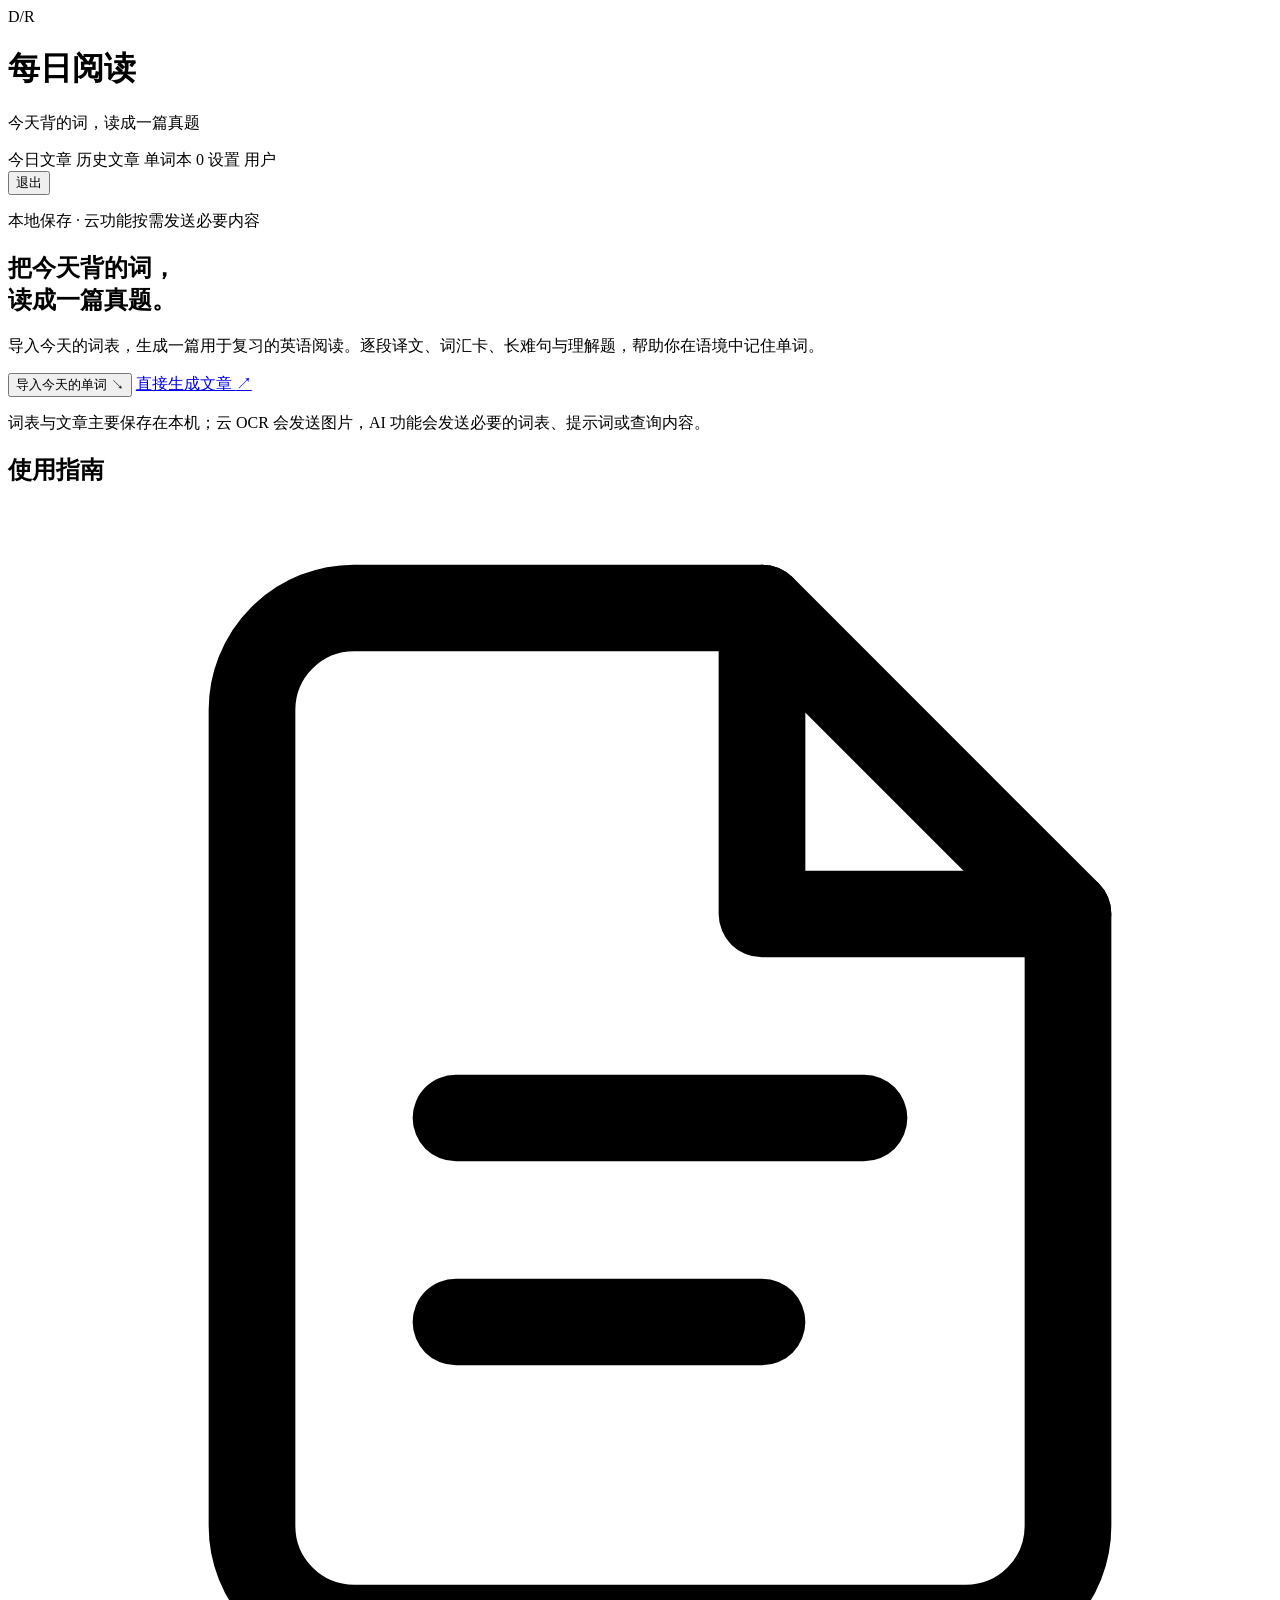
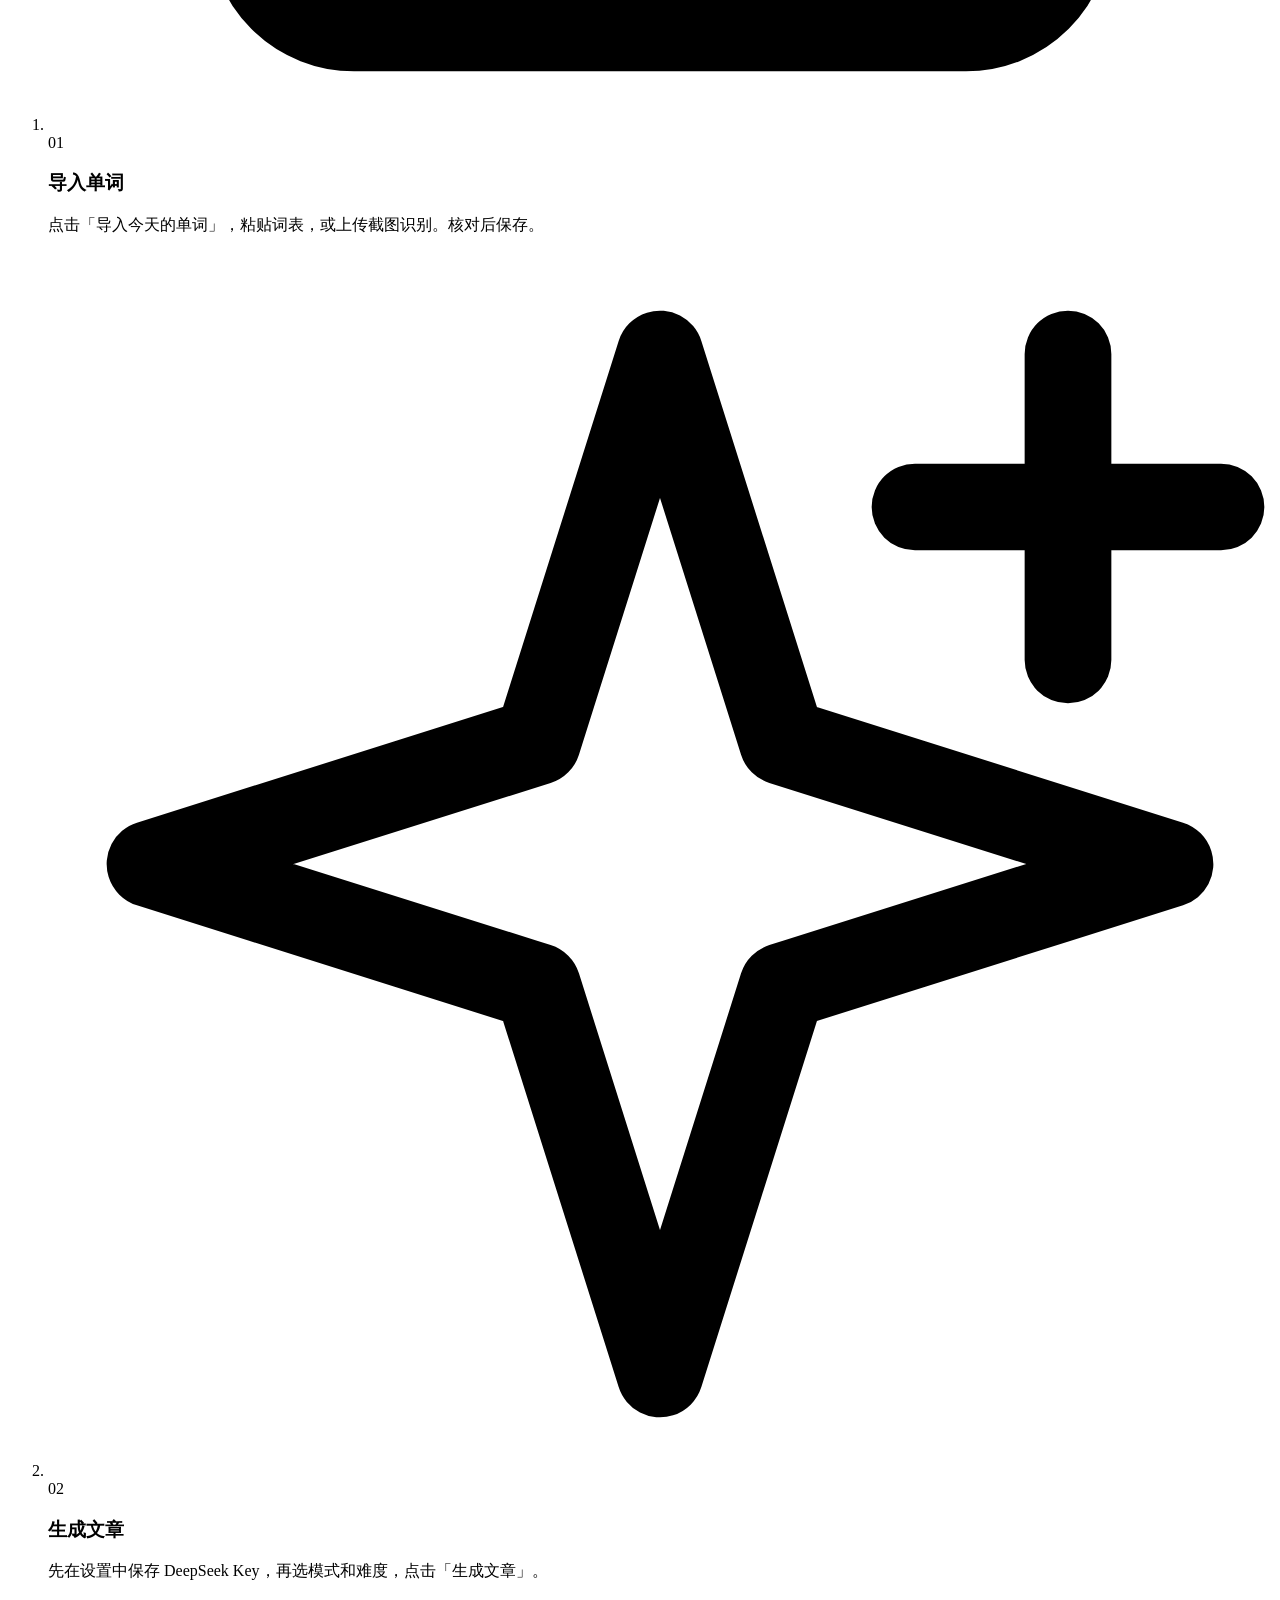
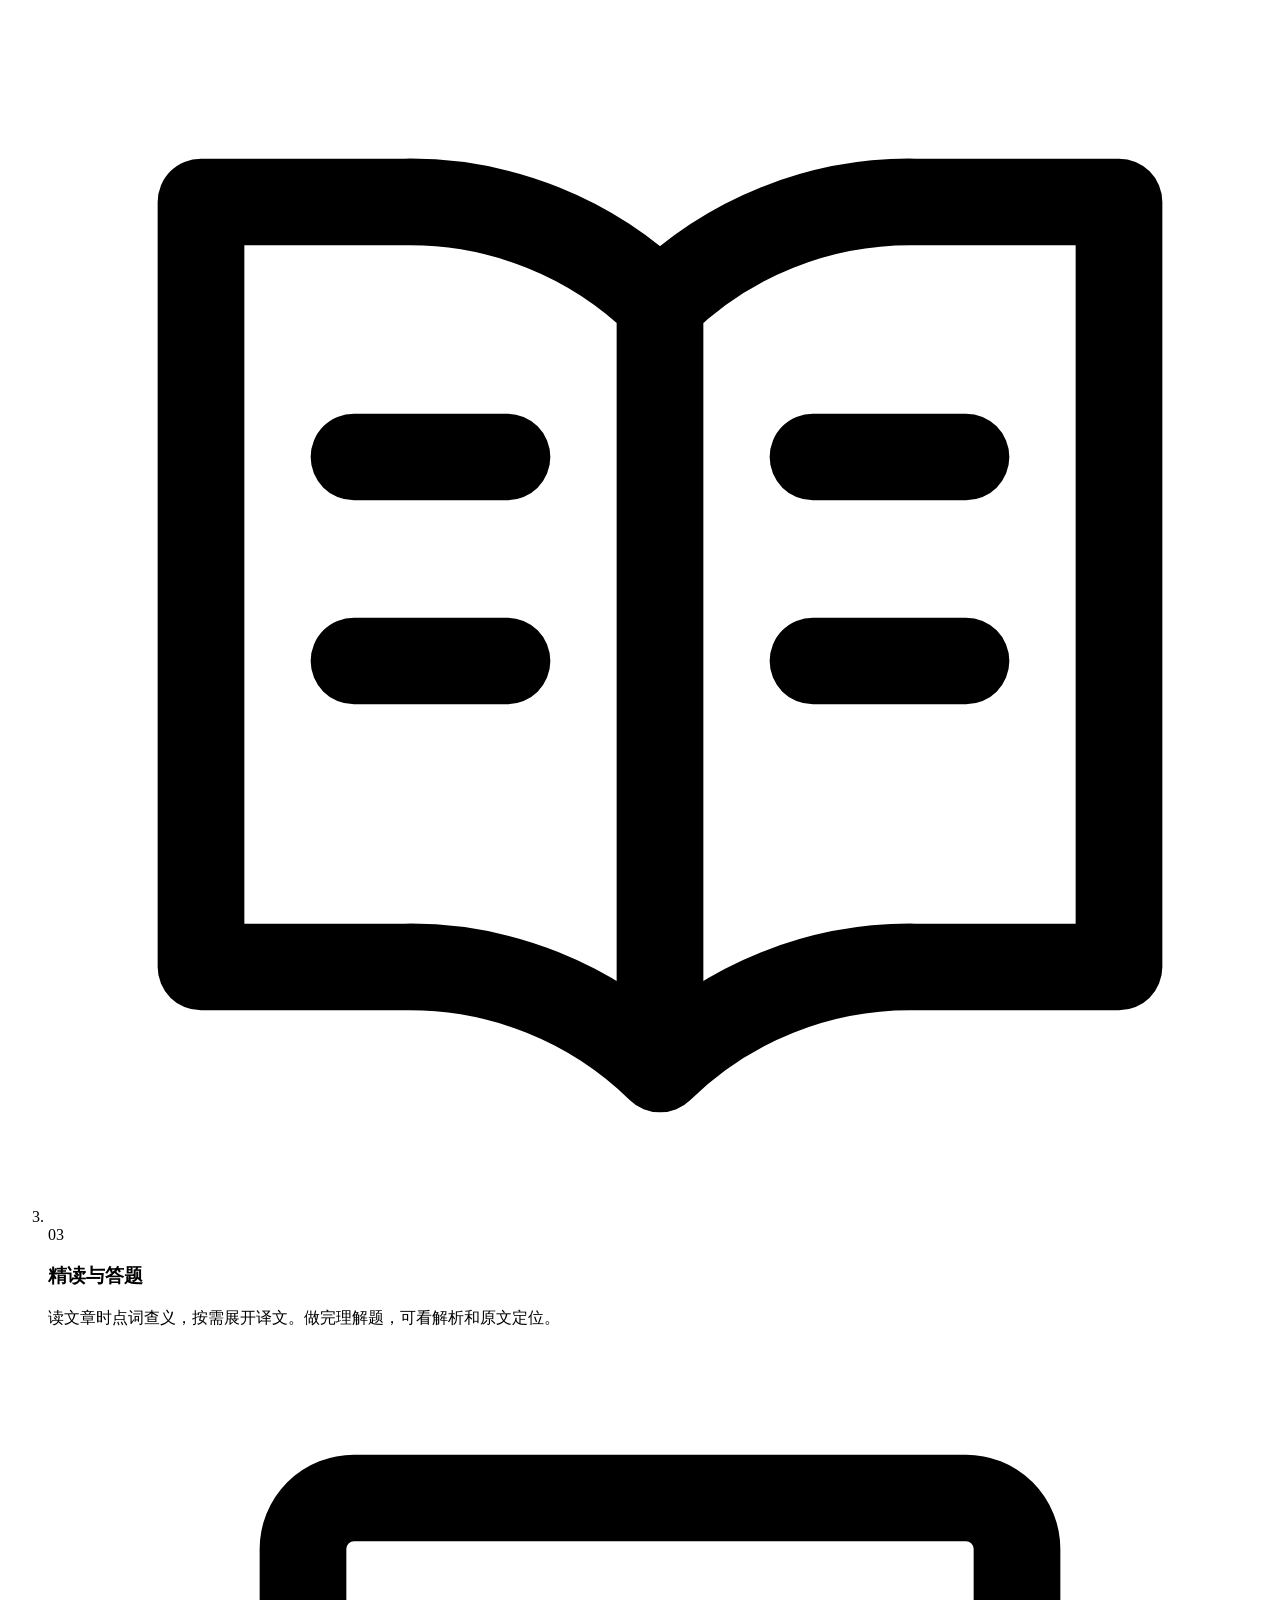
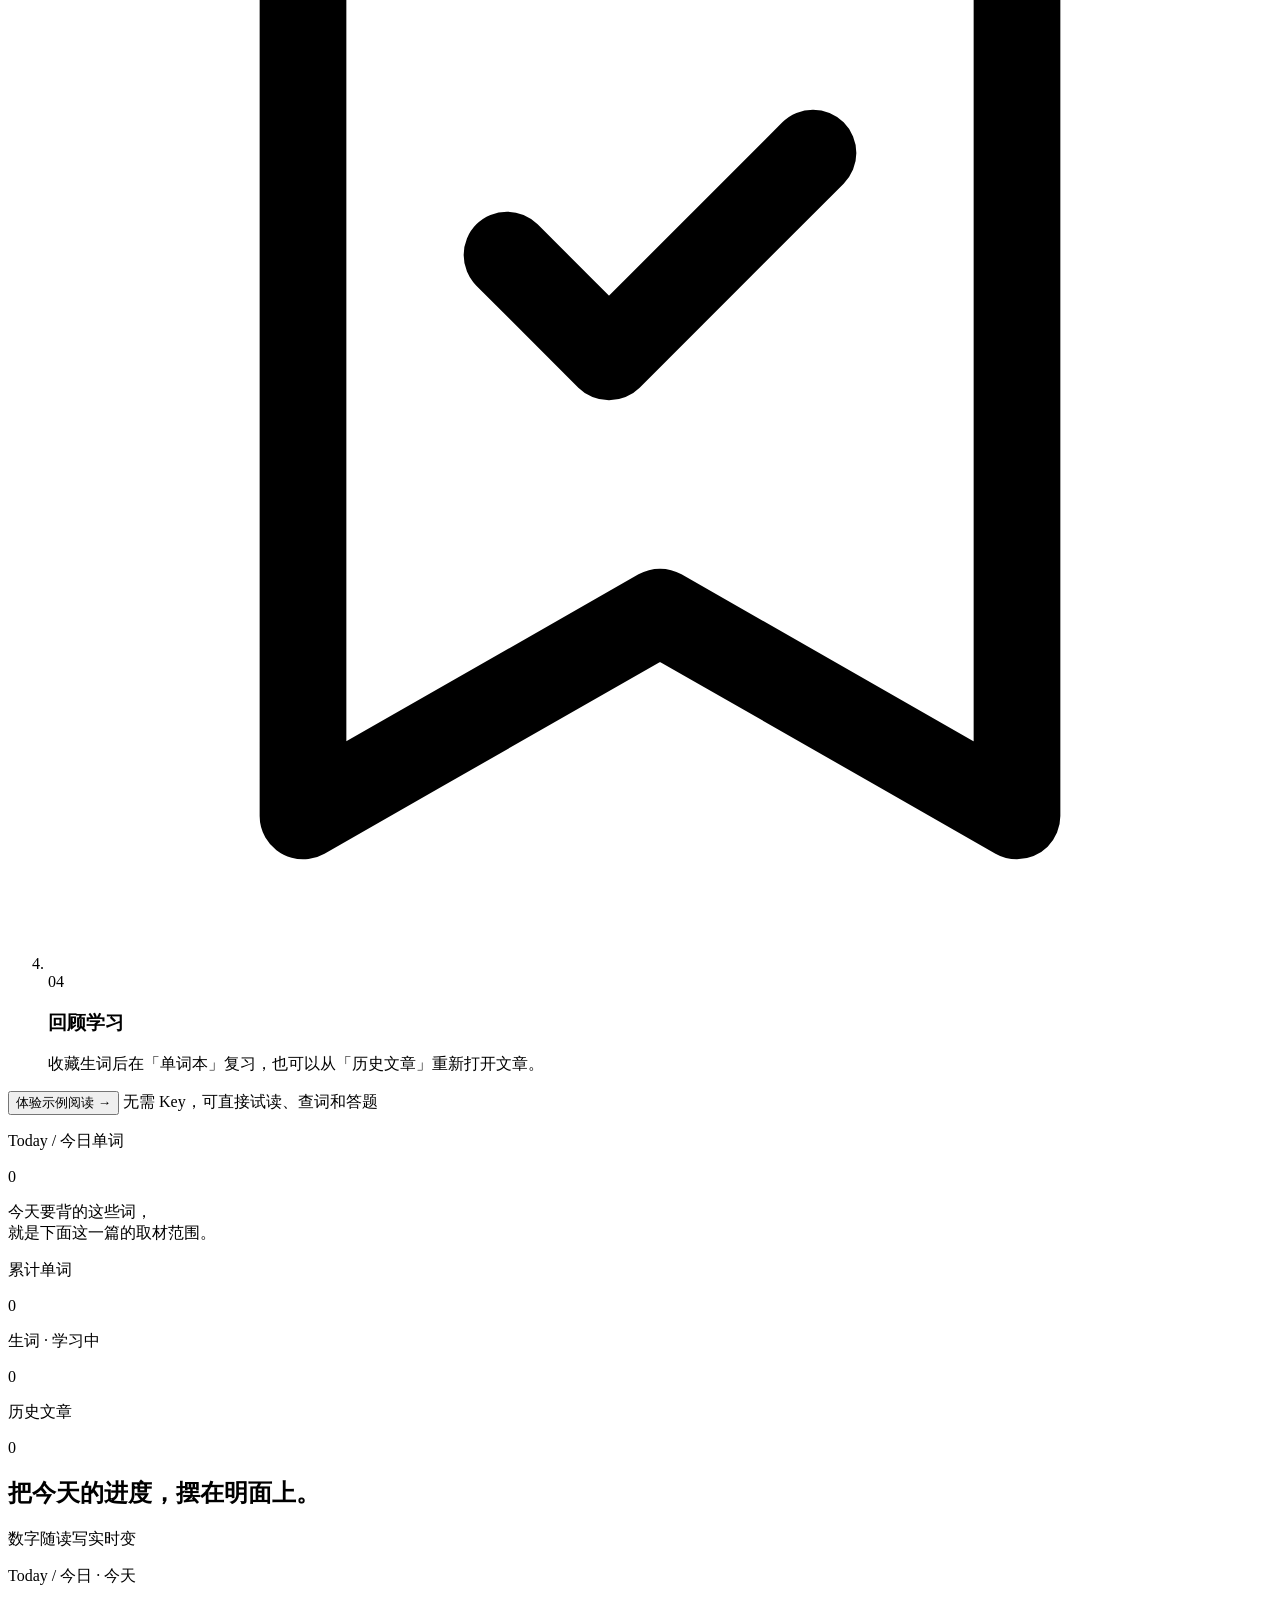
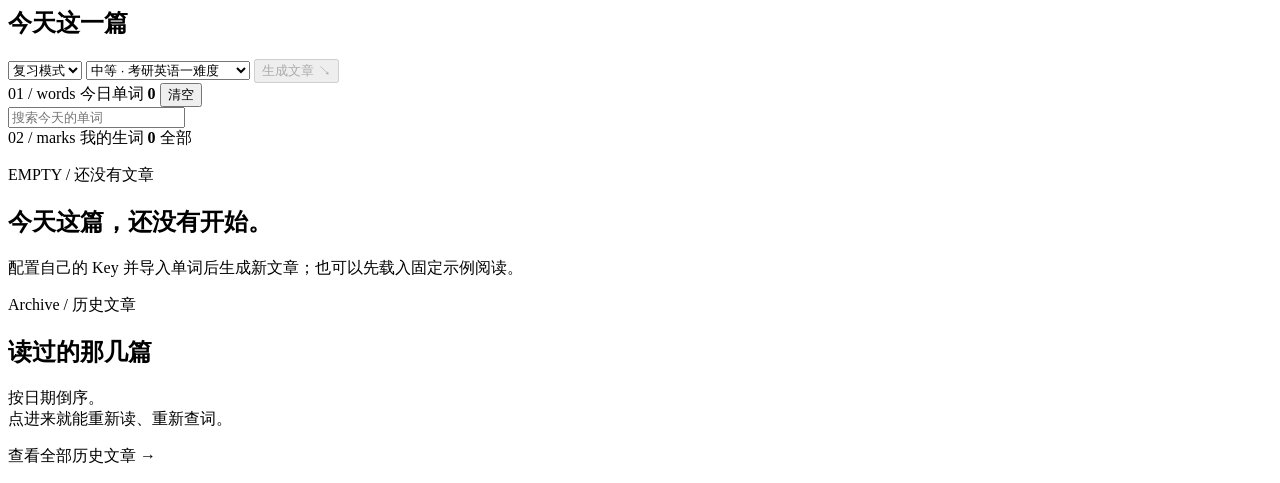
<file: src/main/resources/templates/index.html>
<!DOCTYPE html>
<html lang="zh-CN" xmlns:th="http://www.thymeleaf.org" th:attr="data-theme=${theme}">
<head>
  <meta name="csrf-token" th:content="${csrfToken}">
  <script th:src="@{/js/security.js}"></script>
  <meta charset="UTF-8">
  <meta name="viewport" content="width=device-width, initial-scale=1">
  <title>每日阅读 · 考研英语</title>
  <link rel="stylesheet" th:href="@{/css/app.css}">
  <link rel="stylesheet" th:href="@{/css/bauhaus.css}">
  <link rel="stylesheet" th:href="@{/css/workspace.css}">
  <link rel="stylesheet" th:href="@{/css/refinements.css(v=reading-5)}">
  <script th:src="@{/js/theme.js}"></script>
  <script th:src="@{/js/ui.js(v=20261115)}" defer></script>
</head>
<body class="page">
<div class="app">

  <header class="site-header">
    <div class="nav-shell">
      <a class="brand" th:href="@{/}">
        <span class="brand-mark" aria-hidden="true">D/R</span>
        <span class="brand-word">
          <h1>每日阅读</h1>
          <p>今天背的词，读成一篇真题</p>
        </span>
      </a>
      <nav class="page-nav" aria-label="主导航">
        <a class="active" th:href="@{/}">今日文章</a>
        <a th:href="@{/archive}">历史文章</a>
        <a th:href="@{/vocab}">单词本 <span class="nav-count" id="navMarkCount" th:text="${learningMarks}">0</span></a>
        <a th:href="@{/settings}">设置</a>
        <span class="nav-user" th:text="${username}">用户</span>
        <form class="nav-logout" th:action="@{/logout}" method="post"><input type="hidden" name="_csrf" th:value="${csrfToken}"><button type="submit">退出</button></form>
      </nav>
    </div>
  </header>

  <main>
    <script th:src="@{/js/example.js}" defer></script>
    <section class="hero reading-home">
      <div class="hero-copy">
        <p class="hero-intro"><span class="dot" aria-hidden="true"></span>本地保存 · 云功能按需发送必要内容</p>
        <h1>把今天背的词，<br>读成一篇真题。</h1>
        <p class="hero-lede">
          导入今天的词表，生成一篇用于复习的英语阅读。逐段译文、词汇卡、长难句与理解题，帮助你在语境中记住单词。
        </p>
        <div class="hero-actions">
          <button class="btn primary hero-button" id="btnHeroImport" type="button">导入今天的单词 <span aria-hidden="true">↘</span></button>
          <a class="btn hero-secondary" href="#today">直接生成文章 <span aria-hidden="true">↗</span></a>
        </div>
        <p class="hero-formats">词表与文章主要保存在本机；云 OCR 会发送图片，AI 功能会发送必要的词表、提示词或查询内容。</p>
      </div>
      <section class="sample-preview" aria-labelledby="reading-guide-title">
        <h2 id="reading-guide-title">使用指南</h2>
        <ol class="guide-steps" role="list">
          <li class="guide-step">
            <div class="guide-step-visual" aria-hidden="true">
              <span class="guide-icon"><svg viewBox="0 0 24 24" fill="none" stroke="currentColor" stroke-width="1.7"
                  stroke-linecap="round" stroke-linejoin="round"><path d="M14 2H6a2 2 0 0 0-2 2v16a2 2 0 0 0 2 2h12a2 2 0 0 0 2-2V8z"/><path d="M14 2v6h6M8 12h8M8 16h6"/></svg></span>
              <span class="guide-step-number">01</span>
            </div>
            <h3>导入单词</h3>
            <p>点击「导入今天的单词」，粘贴词表，或上传截图识别。核对后保存。</p>
          </li>
          <li class="guide-step">
            <div class="guide-step-visual" aria-hidden="true">
              <span class="guide-icon"><svg viewBox="0 0 24 24" fill="none" stroke="currentColor" stroke-width="1.7"
                  stroke-linecap="round" stroke-linejoin="round"><path d="M12 2 9.6 9.6 2 12l7.6 2.4L12 22l2.4-7.6L22 12l-7.6-2.4z"/><path d="M20 2v6M17 5h6"/></svg></span>
              <span class="guide-step-number">02</span>
            </div>
            <h3>生成文章</h3>
            <p>先在<a th:href="@{/settings}">设置</a>中保存 DeepSeek Key，再选模式和难度，点击「生成文章」。</p>
          </li>
          <li class="guide-step">
            <div class="guide-step-visual" aria-hidden="true">
              <span class="guide-icon"><svg viewBox="0 0 24 24" fill="none" stroke="currentColor" stroke-width="1.7"
                  stroke-linecap="round" stroke-linejoin="round"><path d="M12 6a7 7 0 0 0-5-2H3v15h4a7 7 0 0 1 5 2 7 7 0 0 1 5-2h4V4h-4a7 7 0 0 0-5 2zm0 0v15M6 9h3m-3 4h3m6-4h3m-3 4h3"/></svg></span>
              <span class="guide-step-number">03</span>
            </div>
            <h3>精读与答题</h3>
            <p>读文章时点词查义，按需展开译文。做完理解题，可看解析和原文定位。</p>
          </li>
          <li class="guide-step">
            <div class="guide-step-visual" aria-hidden="true">
              <span class="guide-icon"><svg viewBox="0 0 24 24" fill="none" stroke="currentColor" stroke-width="1.7"
                  stroke-linecap="round" stroke-linejoin="round"><path d="M6 3h12a1 1 0 0 1 1 1v17l-7-4-7 4V4a1 1 0 0 1 1-1z"/><path d="m9 10 2 2 4-4"/></svg></span>
              <span class="guide-step-number">04</span>
            </div>
            <h3>回顾学习</h3>
            <p>收藏生词后在「单词本」复习，也可以从「历史文章」重新打开文章。</p>
          </li>
        </ol>
        <div class="guide-actions">
          <button class="btn ghost" id="btnExample" type="button">体验示例阅读 <span aria-hidden="true">→</span></button>
          <span class="hint">无需 Key，可直接试读、查词和答题</span>
        </div>
        <span id="exampleHint" role="status" aria-live="polite"></span>
      </section>
    </section>

    <section class="ledger bento" aria-labelledby="ledger-title">
      <div class="bento-cell bento-hero">
        <p class="bento-eyebrow">Today / 今日单词</p>
        <p class="bento-num" th:text="${todayWords}">0</p>
        <p class="bento-foot">今天要背的这些词，<br>就是下面这一篇的取材范围。</p>
      </div>
      <div class="bento-cell bento-a">
        <p class="bento-label">累计单词</p>
        <p class="bento-num sm" th:text="${totalWords}">0</p>
      </div>
      <div class="bento-cell bento-b">
        <p class="bento-label">生词 · 学习中</p>
        <p class="bento-num sm" th:text="${learningMarks}">0</p>
      </div>
      <div class="bento-cell bento-c">
        <p class="bento-label">历史文章</p>
        <p class="bento-num sm" th:text="${articles}">0</p>
      </div>
      <div class="bento-cell bento-wide">
        <h2 id="ledger-title">把今天的进度，摆在明面上。</h2>
        <span>数字随读写实时变</span>
      </div>
    </section>



    <!-- 二、今日这一篇 -->
    <section class="today" id="today">
      <div class="section-heading">
        <div>
          <p class="eyebrow">Today / 今日 · 今天</p>
          <h2>今天这一篇</h2>
        </div>
        <div class="today-tools">
          <select class="mini-select" id="genMode" title="文章模式">
            <option value="review">复习模式</option>
            <option value="exam">真题模式</option>
          </select>
          <select class="mini-select" id="genDifficulty" title="文章难度">
            <option value="B2" title="句子 12–18 词，不出超纲词">简单 · 句子短、生词少</option>
            <option value="C1" selected title="平均句长 20–28 词，含长难句">中等 · 考研英语一难度</option>
            <option value="C2" title="平均句长 26–38 词，抽象名词多">困难 · 长难句多、偏抽象</option>
          </select>
          <button class="btn primary" id="btnGenerate" type="button" disabled>生成文章 <span aria-hidden="true">↘</span></button>
        </div>
      </div>

      <div class="workspace" id="work">
        <aside class="sidebar">
          <section class="panel words-panel">
            <div class="panel-bar">
              <span class="panel-code">01 / words</span>
              <span class="panel-title">今日单词 <b id="wordCount" th:text="${todayWords}">0</b></span>
              <span class="spacer"></span>
              <button class="mini-btn" id="btnClearWords" type="button">清空</button>
            </div>
            <div class="words-filter">
              <input class="mini-input" id="wordFilter" type="search" placeholder="搜索今天的单词" autocomplete="off">
            </div>
            <div class="word-rows" id="wordList"></div>
          </section>

          <section class="panel marks-panel">
            <div class="panel-bar">
              <span class="panel-code">02 / marks</span>
              <span class="panel-title">我的生词 <b id="markCount">0</b></span>
              <span class="spacer"></span>
              <a class="mini-btn" th:href="@{/vocab}">全部</a>
            </div>
            <div class="mark-rows" id="markList"></div>
          </section>
        </aside>

        <div class="main">
          <!-- 没有可用 Key 时提前说清楚，别等点了生成才报错 -->
        <div class="key-notice" id="keyNotice" hidden>
          <b>还没配 DeepSeek Key。</b>
          <span>前往 <a th:href="@{/settings}">设置</a> 保存自己的 Key 后即可生成；也可以先体验固定示例。本地词典查询无需 Key。</span>
        </div>
        <div class="empty" id="articleBox">
            <p class="empty-code">EMPTY / 还没有文章</p>
            <h2>今天这篇，还没有开始。</h2>
            <p>配置自己的 Key 并导入单词后生成新文章；也可以先载入固定示例阅读。</p>
          </div>
          <div class="article-body" id="articleBody" hidden></div>
          <div class="article-loading" id="articleLoading" hidden>
            <div class="dots"><i></i><i></i><i></i></div>
            <p class="hint" id="articleLoadingHint">正在请求模型，请稍候……</p>
          </div>
        </div>
      </div>
    </section>

    <section class="archive-section">
      <div class="section-heading">
        <div>
          <p class="eyebrow">Archive / 历史文章</p>
          <h2>读过的那几篇</h2>
        </div>
        <p>按日期倒序。<br>点进来就能重新读、重新查词。</p>
      </div>
      <p class="archive-more"><a class="btn ghost" th:href="@{/archive}">查看全部历史文章 →</a></p>
    </section>
  </main>
</div>

<div class="toast" id="toast" role="status" aria-live="polite" hidden></div>

  <!-- 导入弹窗：粘贴词表 + 截图识别 -->
  <div class="modal" id="modalImport" hidden>
    <div class="modal-card">
      <header>
        <h3>导入今天要背的词</h3>
        <span class="hint" id="ocrHint">识别引擎：加载中…</span>
        <button class="x" id="btnImportClose" type="button" aria-label="关闭">✕</button>
      </header>
      <div class="modal-body">
        <div class="field">
          <label class="field-label" for="pasteText">粘贴词表</label>
          <textarea id="pasteText" rows="6" placeholder="把今天的词表粘进来，一行一个或用逗号、空格隔开都行，英文单词会被自动抽出来"></textarea>
          <div class="field-actions">
            <button class="btn primary" id="btnPaste" type="button">导入这些词</button>
          </div>
        </div>
        <div class="field">
          <label class="field-label">或者用截图</label>
          <div class="import-drop" id="importDrop">
            <div class="drop-icon" aria-hidden="true">↓</div>
            <p class="drop-title">把单词截图拖到这里</p>
            <p class="hint">也可以直接 Ctrl+V 粘贴，或者选一张图</p>
            <label class="btn ghost file-btn">
              选图识别
              <input type="file" id="fileInput" accept="image/png,image/jpeg" hidden>
            </label>
          </div>
        </div>
        <!-- 识别出来的候选词：可改拼写、可删掉，确认后再入库 -->
        <div class="pending" id="pendingBox" hidden>
          <div class="pending-head">
            <span class="field-label">识别结果 <b id="pendingCount">0</b> 个 —— 改掉认错的，删掉不要的，再保存</span>
            <button class="mini-btn" id="btnPendingClear" type="button">全部清掉</button>
          </div>
          <div class="pending-list" id="pendingList"></div>
          <button class="btn primary" id="btnSavePending" type="button">保存这些词</button>
        </div>
      </div>
    </div>
  </div>

  <script th:src="@{/js/app.js}"></script>
  <script th:src="@{/js/article.js}"></script>
</body>
</file>
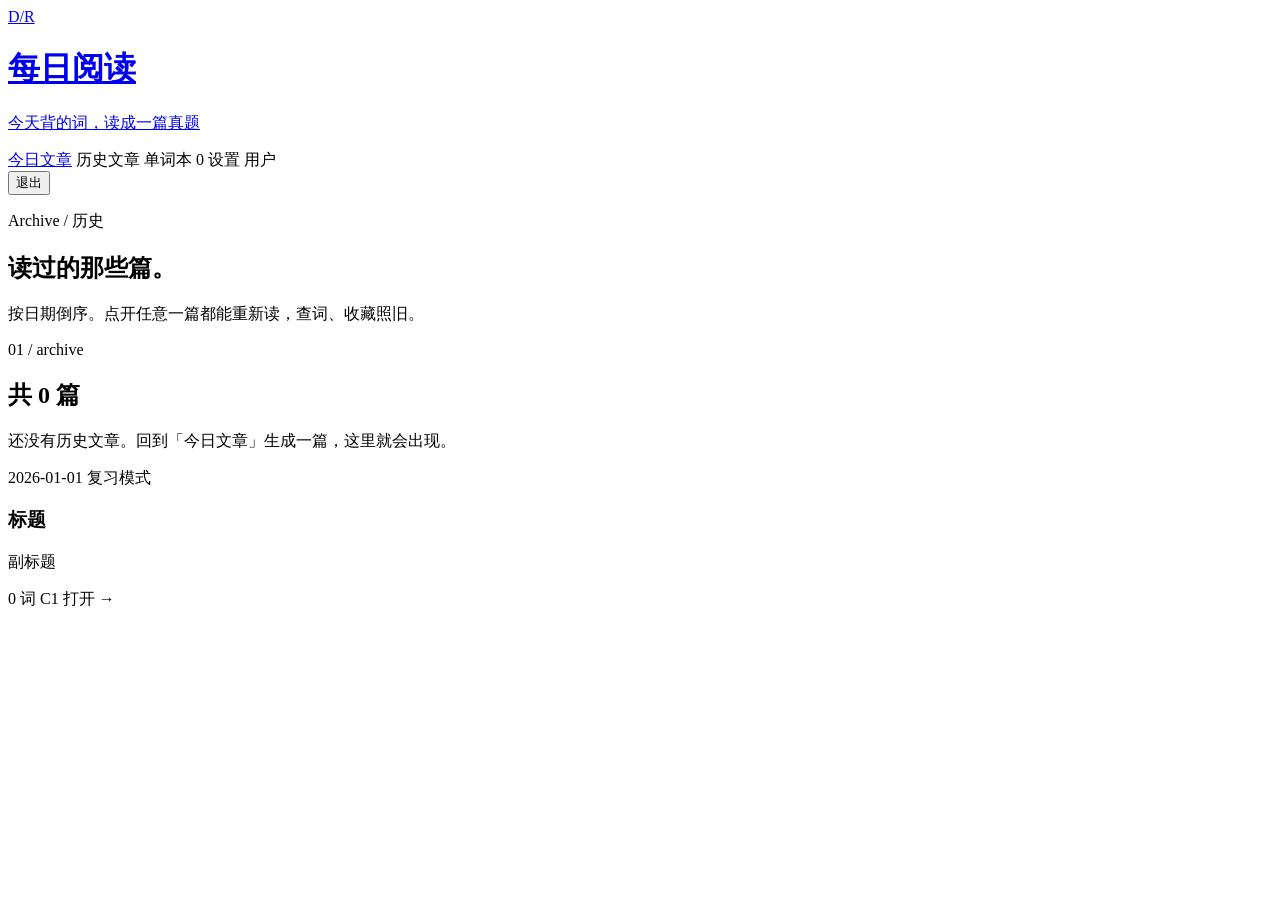
<file: src/main/resources/templates/archive.html>
<!DOCTYPE html>
<html lang="zh-CN" xmlns:th="http://www.thymeleaf.org" th:attr="data-theme=${theme}">
<head>
  <meta name="csrf-token" th:content="${csrfToken}">
  <script th:src="@{/js/security.js}"></script>
  <meta charset="UTF-8">
  <meta name="viewport" content="width=device-width, initial-scale=1">
  <title>历史文章 · 每日阅读</title>
  <link rel="stylesheet" th:href="@{/css/app.css}">
  <link rel="stylesheet" th:href="@{/css/bauhaus.css}">
  <link rel="stylesheet" th:href="@{/css/workspace.css}">
  <link rel="stylesheet" th:href="@{/css/refinements.css(v=reading-5)}">
  <script th:src="@{/js/theme.js}"></script>
  <script th:src="@{/js/ui.js(v=20261115)}" defer></script>
</head>
<body class="page">

<div class="app">

  <header class="site-header">
    <div class="nav-shell">
      <a class="brand" href="/">
        <span class="brand-mark" aria-hidden="true">D/R</span>
        <span class="brand-word">
          <h1>每日阅读</h1>
          <p>今天背的词，读成一篇真题</p>
        </span>
      </a>
      <nav class="page-nav" aria-label="主导航">
        <a href="/">今日文章</a>
        <a th:href="@{/archive}" th:classappend="${active == 'archive'} ? 'active'">历史文章</a>
        <a th:href="@{/vocab}" th:classappend="${active == 'vocab'} ? 'active'">单词本 <span class="nav-count" th:text="${learning + mastered}">0</span></a>
        <a th:href="@{/settings}">设置</a>
        <span class="nav-user" th:text="${username}">用户</span>
        <form class="nav-logout" th:action="@{/logout}" method="post"><input type="hidden" name="_csrf" th:value="${csrfToken}"><button type="submit">退出</button></form>
      </nav>
    </div>
  </header>

<main class="archive-main">
  <section class="page-head">
    <p class="eyebrow">Archive / 历史</p>
    <h1>读过的那些篇。</h1>
    <p class="lede">按日期倒序。点开任意一篇都能重新读，查词、收藏照旧。</p>
  </section>

  <section class="panel">
    <div class="panel-head">
      <div class="panel-code">01 / archive</div>
      <h2>共 <span th:text="${#lists.size(articles)}">0</span> 篇</h2>
    </div>

    <p class="empty-hint" th:if="${#lists.isEmpty(articles)}">
      还没有历史文章。回到「今日文章」生成一篇，这里就会出现。
    </p>

    <div class="archive-grid" th:unless="${#lists.isEmpty(articles)}">
      <a class="archive-card" th:each="a : ${articles}"
         th:href="@{'/article/' + ${a.id}}">
        <div class="ac-top">
          <span class="ac-date" th:text="${a.articleDate}">2026-01-01</span>
          <span class="ac-mode" th:text="${a.mode == 'exam' ? '真题模式' : '复习模式'}">复习模式</span>
        </div>
        <h3 class="ac-title" th:text="${a.title}">标题</h3>
        <p class="ac-sub" th:text="${a.subtitle}">副标题</p>
        <div class="ac-meta">
          <span th:text="${a.wordCount} + ' 词'">0 词</span>
          <span th:text="${a.difficulty}">C1</span>
          <span class="ac-go">打开 →</span>
        </div>
      </a>
    </div>
  </section>
</main>
</div>

</body>
</html>
</file>
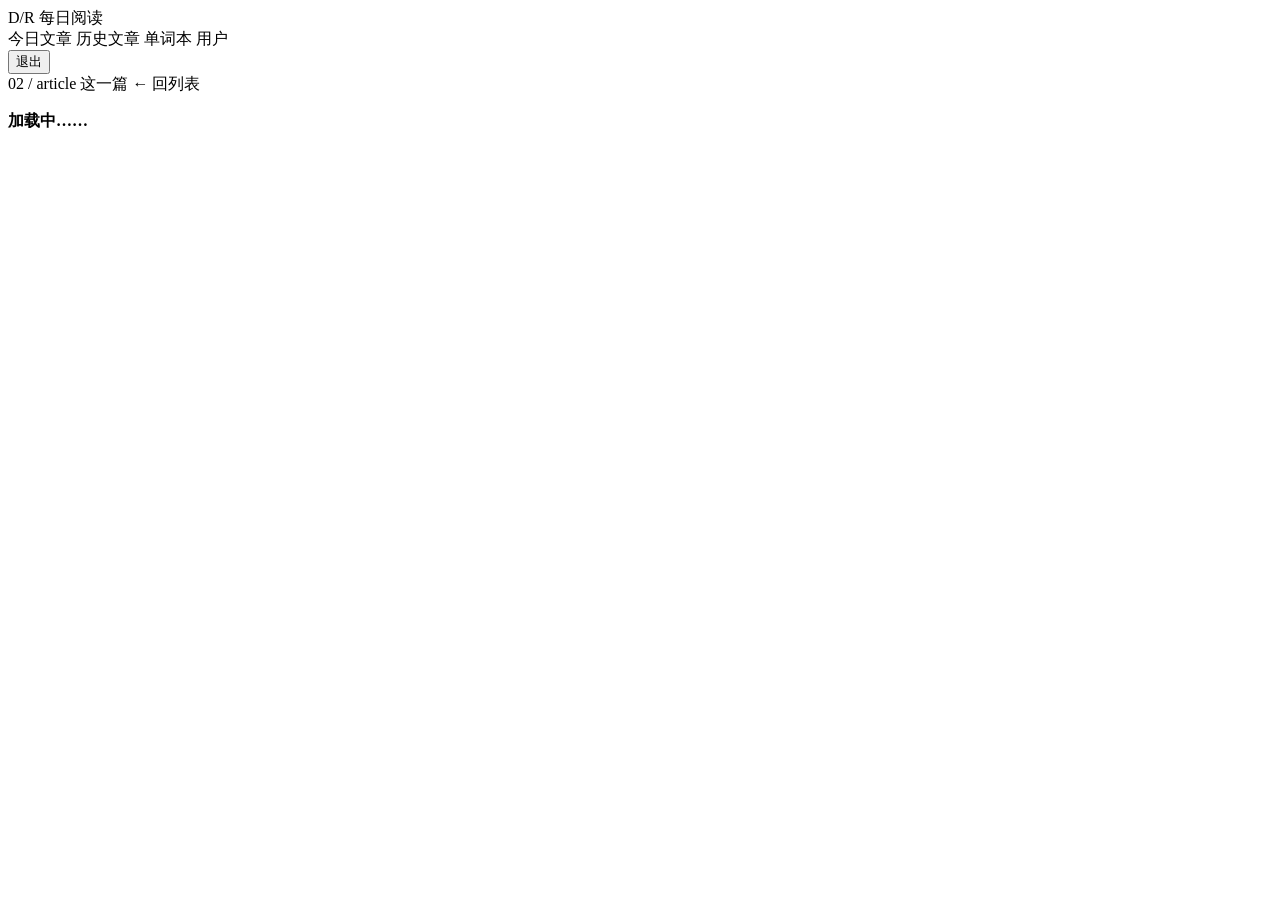
<file: src/main/resources/templates/article.html>
<!DOCTYPE html>
<html lang="zh-CN" xmlns:th="http://www.thymeleaf.org" th:attr="data-theme=${theme}">
<head>
  <meta name="csrf-token" th:content="${csrfToken}">
  <script th:src="@{/js/security.js}"></script>
  <meta charset="UTF-8">
  <meta name="viewport" content="width=device-width, initial-scale=1">
  <title>阅读 · 每日阅读</title>
  <link rel="stylesheet" th:href="@{/css/app.css}">
  <link rel="stylesheet" th:href="@{/css/bauhaus.css}">
  <link rel="stylesheet" th:href="@{/css/workspace.css}">
  <link rel="stylesheet" th:href="@{/css/refinements.css(v=reading-5)}">
  <script th:src="@{/js/theme.js}"></script>
  <script th:src="@{/js/ui.js(v=20261115)}" defer></script>
</head>
<body th:attr="data-article-id=${articleId}">

<header class="topbar">
  <div class="wrap inner">
    <div class="brand">
      <span class="mark">D/R</span>
      <span>每日阅读</span>
    </div>
    <nav>
      <a th:href="@{/}">今日文章</a>
      <a class="active" th:href="@{/archive}">历史文章</a>
      <a th:href="@{/vocab}">单词本</a>
      <span th:text="${username}">用户</span>
      <form class="nav-logout" th:action="@{/logout}" method="post"><input type="hidden" name="_csrf" th:value="${csrfToken}"><button type="submit">退出</button></form>
    </nav>
  </div>
</header>

<main class="wrap">
  <section class="panel article-panel">
    <div class="panel-head">
      <span class="panel-code">02 / article</span>
      <span class="panel-title">这一篇</span>
      <span class="spacer"></span>
      <a class="btn ghost" th:href="@{/archive}">← 回列表</a>
    </div>

    <div class="article-placeholder" id="articleBox">
      <p><b>加载中……</b></p>
    </div>

    <div class="article-body" id="articleBody" hidden></div>

    <div class="article-loading" id="articleLoading" hidden>
      <div class="dots"><i></i><i></i><i></i></div>
      <p class="hint" id="articleLoadingHint">正在加载……</p>
    </div>
  </section>
</main>

<div class="toast" id="toast" role="status" aria-live="polite" hidden></div>
<script th:src="@{/js/article.js}"></script>
</body>
</html>
</file>
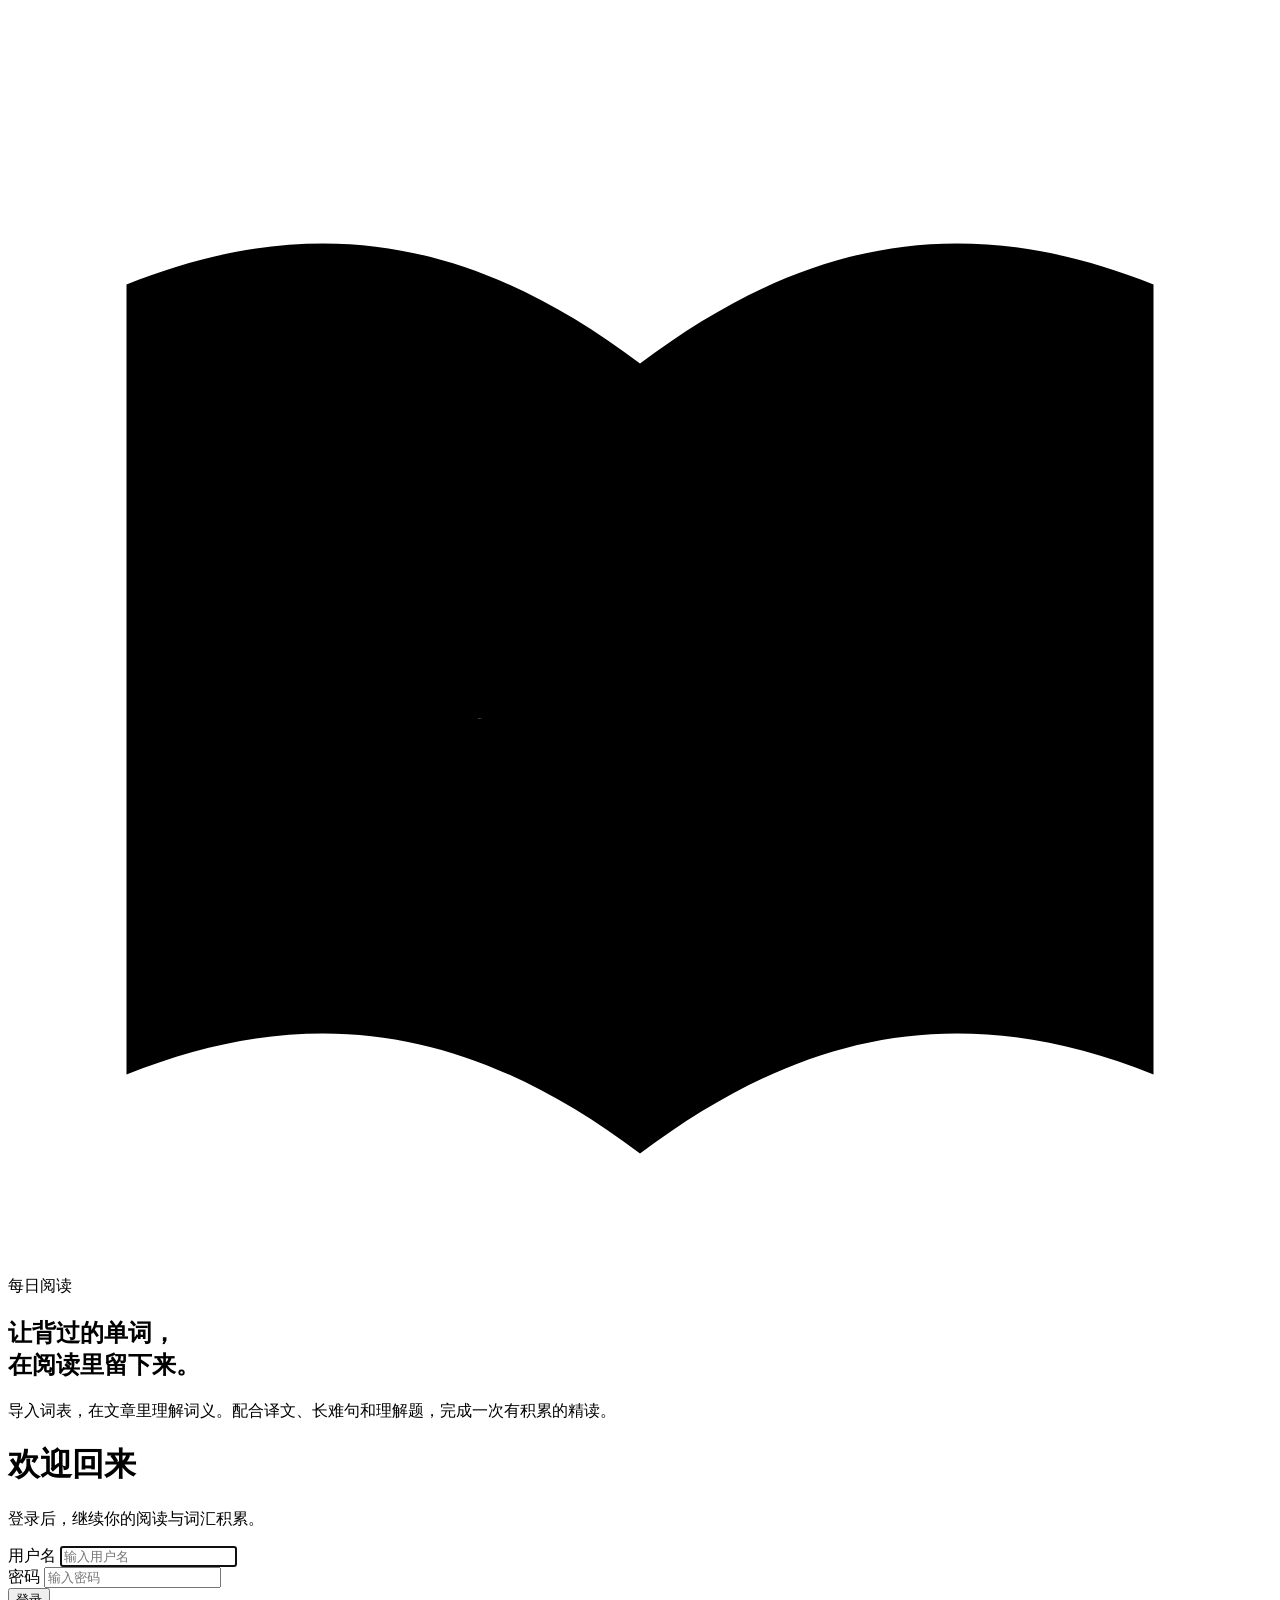
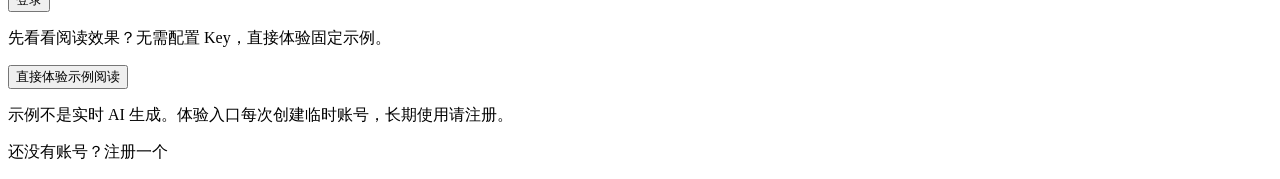
<file: src/main/resources/templates/login.html>
<!DOCTYPE html>
<html lang="zh-CN" xmlns:th="http://www.thymeleaf.org" th:attr="data-theme=${theme}">
<head>
  <meta name="csrf-token" th:content="${csrfToken}">
  <script th:src="@{/js/security.js}"></script>
  <meta charset="UTF-8">
  <meta name="viewport" content="width=device-width, initial-scale=1">
  <title>登录 · 每日阅读</title>
  <link rel="stylesheet" th:href="@{/css/app.css}">
  <link rel="stylesheet" th:href="@{/css/refinements.css(v=reading-5)}">
  <script th:src="@{/js/theme.js}"></script>
  <script th:src="@{/js/ui.js(v=20261115)}" defer></script>
</head>
<body class="auth-page">
<main class="auth-layout">
<aside class="auth-intro" aria-label="每日阅读">
  <div class="auth-symbol" aria-hidden="true"><svg viewBox="0 0 32 32"><path d="M3 7c5-2 9-1 13 2 4-3 8-4 13-2v20c-5-2-9-1-13 2-4-3-8-4-13-2zM16 9v20M7 12l5 1M7 17l5 1M20 13l5-1M20 18l5-1"/></svg></div>
  <div class="eyebrow">每日阅读</div>
  <h2>让背过的单词，<br>在阅读里留下来。</h2>
  <p>导入词表，在文章里理解词义。配合译文、长难句和理解题，完成一次有积累的精读。</p>
</aside>
<div class="auth">
  <h1>欢迎回来</h1>
  <p class="sub">登录后，继续你的阅读与词汇积累。</p>

  <div role="alert" class="alert" th:if="${error}" th:text="${error}"></div>

  <form method="post" th:action="@{/login}"><input type="hidden" name="_csrf" th:value="${csrfToken}">
    <div class="field">
      <label for="username">用户名</label>
      <input id="username" name="username" type="text" th:value="${username}"
             autocomplete="username" maxlength="20" placeholder="输入用户名" autofocus required>
    </div>
    <div class="field">
      <label for="password">密码</label>
      <input id="password" name="password" type="password" autocomplete="current-password" placeholder="输入密码" required>
    </div>
    <button class="btn" type="submit">登录</button>
  </form>

  <div th:if="${demoMode}" class="auth-demo">
    <p>先看看阅读效果？无需配置 Key，直接体验固定示例。</p>
    <form method="post" th:action="@{/demo/start}"><input type="hidden" name="_csrf" th:value="${csrfToken}"><button class="btn" type="submit">直接体验示例阅读</button></form>
    <p class="demo-note">示例不是实时 AI 生成。体验入口每次创建临时账号，长期使用请注册。</p>
  </div>
  <p class="foot">还没有账号？<a th:href="@{/register}">注册一个</a></p>
</div>
</main>
</body>
</html>
</file>
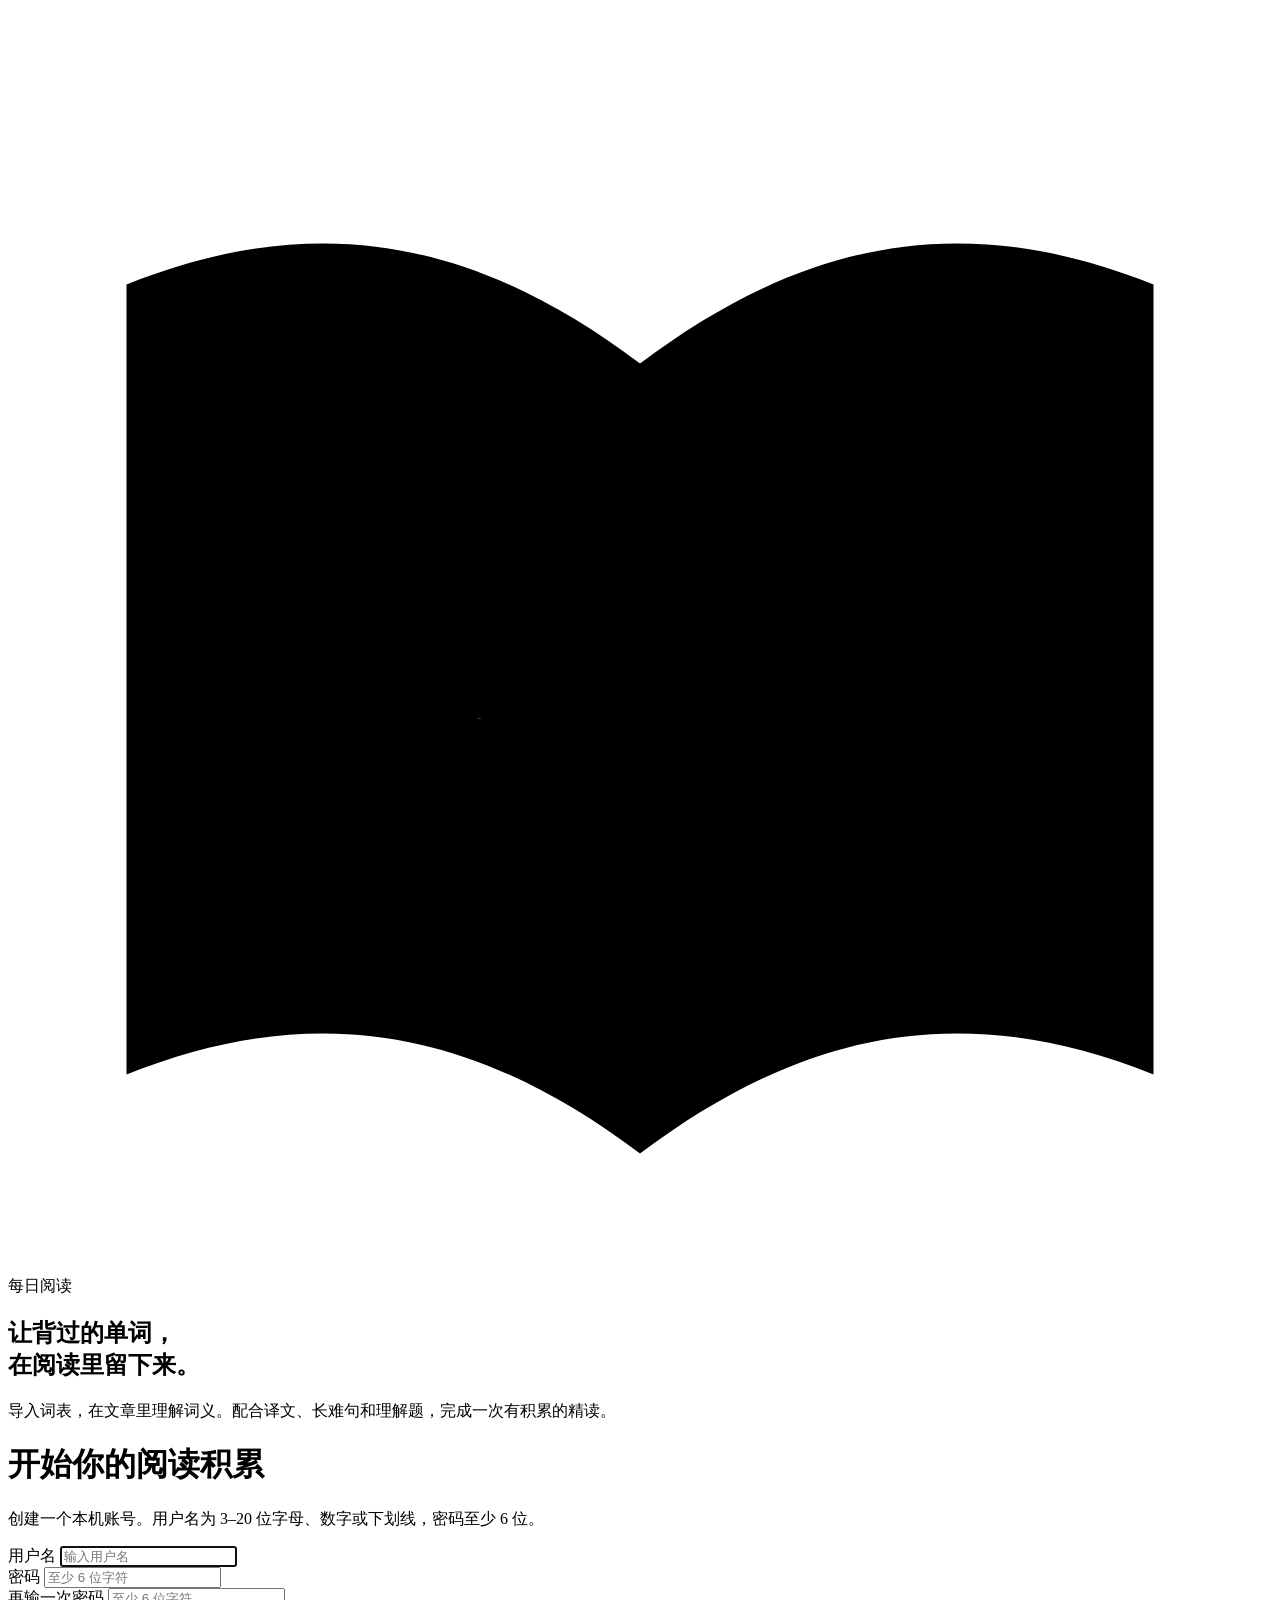
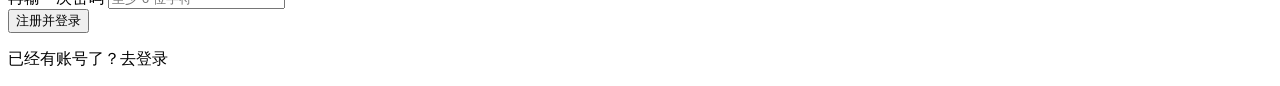
<file: src/main/resources/templates/register.html>
<!DOCTYPE html>
<html lang="zh-CN" xmlns:th="http://www.thymeleaf.org" th:attr="data-theme=${theme}">
<head>
  <meta name="csrf-token" th:content="${csrfToken}">
  <script th:src="@{/js/security.js}"></script>
  <meta charset="UTF-8">
  <meta name="viewport" content="width=device-width, initial-scale=1">
  <title>注册 · 每日阅读</title>
  <link rel="stylesheet" th:href="@{/css/app.css}">
  <link rel="stylesheet" th:href="@{/css/refinements.css(v=reading-5)}">
  <script th:src="@{/js/theme.js}"></script>
  <script th:src="@{/js/ui.js(v=20261115)}" defer></script>
</head>
<body class="auth-page">
<main class="auth-layout">
<aside class="auth-intro" aria-label="每日阅读">
  <div class="auth-symbol" aria-hidden="true"><svg viewBox="0 0 32 32"><path d="M3 7c5-2 9-1 13 2 4-3 8-4 13-2v20c-5-2-9-1-13 2-4-3-8-4-13-2zM16 9v20M7 12l5 1M7 17l5 1M20 13l5-1M20 18l5-1"/></svg></div>
  <div class="eyebrow">每日阅读</div>
  <h2>让背过的单词，<br>在阅读里留下来。</h2>
  <p>导入词表，在文章里理解词义。配合译文、长难句和理解题，完成一次有积累的精读。</p>
</aside>
<div class="auth">
  <h1>开始你的阅读积累</h1>
  <p class="sub">创建一个本机账号。用户名为 3–20 位字母、数字或下划线，密码至少 6 位。</p>

  <div role="alert" class="alert" th:if="${error}" th:text="${error}"></div>

  <form method="post" th:action="@{/register}"><input type="hidden" name="_csrf" th:value="${csrfToken}">
    <div class="field">
      <label for="username">用户名</label>
      <input id="username" name="username" type="text" th:value="${username}"
             autocomplete="username" maxlength="20" placeholder="输入用户名" autofocus required>
    </div>
    <div class="field">
      <label for="password">密码</label>
      <input id="password" name="password" type="password" autocomplete="new-password" minlength="6" placeholder="至少 6 位字符" required>
    </div>
    <div class="field">
      <label for="confirm">再输一次密码</label>
      <input id="confirm" name="confirm" type="password" autocomplete="new-password" minlength="6" placeholder="至少 6 位字符" required>
    </div>
    <button class="btn" type="submit">注册并登录</button>
  </form>

  <p class="foot">已经有账号了？<a th:href="@{/login}">去登录</a></p>
</div>
</main>
</body>
</html>
</file>
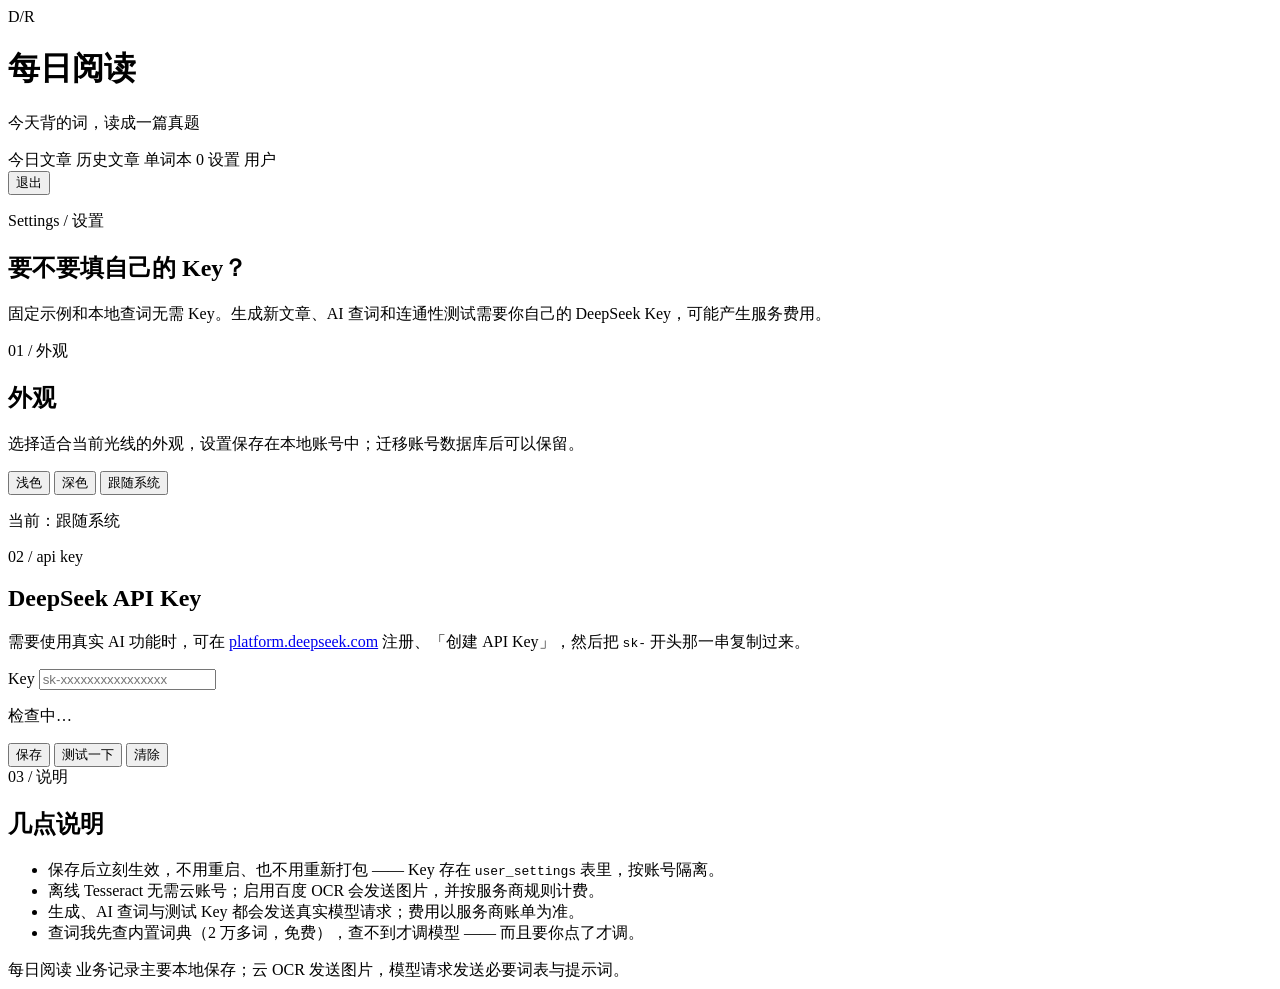
<file: src/main/resources/templates/settings.html>
<!DOCTYPE html>
<html lang="zh-CN" xmlns:th="http://www.thymeleaf.org" th:attr="data-theme=${theme}">
<head>
  <meta name="csrf-token" th:content="${csrfToken}">
  <script th:src="@{/js/security.js}"></script>
  <meta charset="UTF-8">
  <meta name="viewport" content="width=device-width, initial-scale=1">
  <title>设置 · 每日阅读</title>
  <link rel="stylesheet" th:href="@{/css/app.css}">
  <link rel="stylesheet" th:href="@{/css/bauhaus.css}">
  <link rel="stylesheet" th:href="@{/css/workspace.css}">
  <link rel="stylesheet" th:href="@{/css/refinements.css(v=reading-5)}">
  <script th:src="@{/js/theme.js}"></script>
  <script th:src="@{/js/ui.js(v=20261115)}" defer></script>
</head>
<body class="page">
<div class="app">
  <header class="site-header">
    <div class="nav-shell">
      <a class="brand" th:href="@{/}">
        <span class="brand-mark" aria-hidden="true">D/R</span>
        <span class="brand-word">
          <h1>每日阅读</h1>
          <p>今天背的词，读成一篇真题</p>
        </span>
      </a>
      <nav class="page-nav" aria-label="主导航">
        <a th:href="@{/}">今日文章</a>
        <a th:href="@{/archive}">历史文章</a>
        <a th:href="@{/vocab}">单词本 <span class="nav-count" th:text="${learningMarks}">0</span></a>
        <a class="active" th:href="@{/settings}">设置</a>
        <span class="nav-user" th:text="${username}">用户</span>
        <form class="nav-logout" th:action="@{/logout}" method="post"><input type="hidden" name="_csrf" th:value="${csrfToken}"><button type="submit">退出</button></form>
      </nav>
    </div>
  </header>

  <main class="vocab-main">
    <section class="page-head">
      <p class="eyebrow">Settings / 设置</p>
      <h1>要不要填自己的 Key？</h1>
      <p class="lede">固定示例和本地查词无需 Key。生成新文章、AI 查词和连通性测试需要你自己的 DeepSeek Key，可能产生服务费用。</p>
    </section>


    <section class="panel settings-panel">
      <div class="panel-code">01 / 外观</div>
      <h2>外观</h2>
      <p class="settings-note">选择适合当前光线的外观，设置保存在本地账号中；迁移账号数据库后可以保留。</p>
      <div class="theme-picker" role="radiogroup" aria-label="外观">
        <button type="button" class="theme-btn" data-theme-opt="light" role="radio" aria-checked="false">
          <span class="theme-dot dot-light" aria-hidden="true"></span>浅色
        </button>
        <button type="button" class="theme-btn" data-theme-opt="dark" role="radio" aria-checked="false">
          <span class="theme-dot dot-dark" aria-hidden="true"></span>深色
        </button>
        <button type="button" class="theme-btn" data-theme-opt="auto" role="radio" aria-checked="false">
          <span class="theme-dot dot-auto" aria-hidden="true"></span>跟随系统
        </button>
      </div>
      <p class="field-hint" id="themeState">当前：跟随系统</p>
    </section>

    <section class="panel settings-panel">
      <div class="panel-code">02 / api key</div>
      <h2>DeepSeek API Key</h2>

      <p class="settings-note">
        需要使用真实 AI 功能时，可在 <a href="https://platform.deepseek.com/api_keys" target="_blank" rel="noopener">platform.deepseek.com</a>
        注册、「创建 API Key」，然后把 <code>sk-</code> 开头那一串复制过来。
      </p>

      <div class="field-row">
        <label for="dkInput">Key</label>
        <input id="dkInput" class="mini-input" type="password" autocomplete="off"
               placeholder="sk-xxxxxxxxxxxxxxxx">
      </div>
      <p class="field-hint" id="dkState">检查中…</p>

      <div class="settings-acts">
        <button class="btn primary" id="btnSaveKey" type="button">保存</button>
        <button class="btn ghost" id="btnTestKey" type="button">测试一下</button>
        <button class="btn ghost" id="btnClearKey" type="button">清除</button>
      </div>
    </section>

    <section class="panel settings-panel">
      <div class="panel-code">03 / 说明</div>
      <h2>几点说明</h2>
      <ul class="settings-list">
        <li>保存后立刻生效，不用重启、也不用重新打包 —— Key 存在 <code>user_settings</code> 表里，按账号隔离。</li>
        <li>离线 Tesseract 无需云账号；启用百度 OCR 会发送图片，并按服务商规则计费。</li>
        <li>生成、AI 查词与测试 Key 都会发送真实模型请求；费用以服务商账单为准。</li>
        <li>查词我先查内置词典（2 万多词，免费），查不到才调模型 —— 而且要你点了才调。</li>
      </ul>
    </section>
  </main>

  <footer class="site-footer">
    <div class="footer-inner">
      <span class="footer-mark">每日阅读</span>
      <span class="footer-note">业务记录主要本地保存；云 OCR 发送图片，模型请求发送必要词表与提示词。</span>
    </div>
  </footer>
</div>
<script th:src="@{/js/settings.js}"></script>
</body>
</html>
</file>
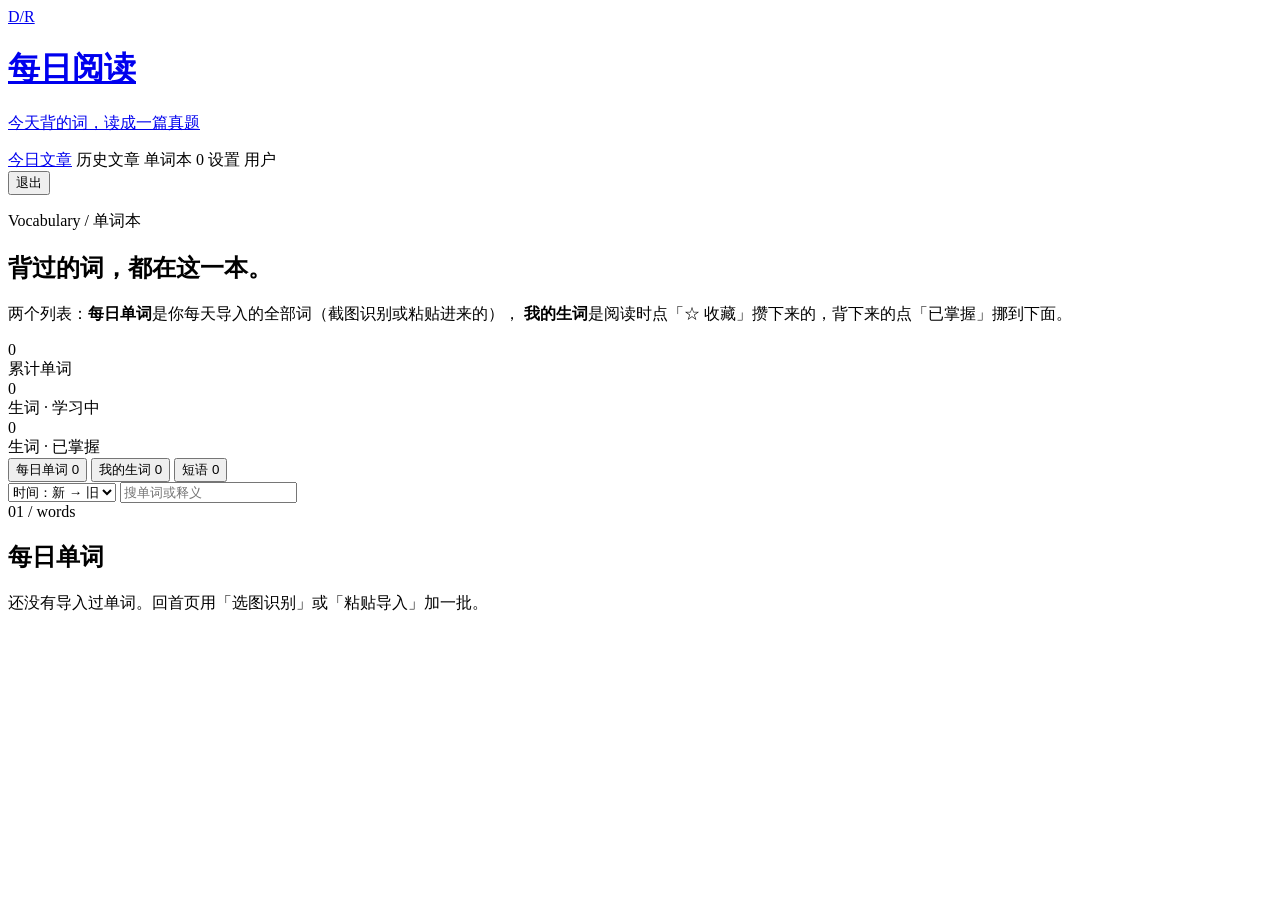
<file: src/main/resources/templates/vocab.html>
<!DOCTYPE html>
<html lang="zh-CN" xmlns:th="http://www.thymeleaf.org" th:attr="data-theme=${theme}">
<head>
  <meta name="csrf-token" th:content="${csrfToken}">
  <script th:src="@{/js/security.js}"></script>
  <meta charset="UTF-8">
  <meta name="viewport" content="width=device-width, initial-scale=1">
  <title>单词本 · 每日阅读</title>
  <link rel="stylesheet" th:href="@{/css/app.css}">
  <link rel="stylesheet" th:href="@{/css/bauhaus.css}">
  <link rel="stylesheet" th:href="@{/css/workspace.css}">
  <link rel="stylesheet" th:href="@{/css/refinements.css(v=reading-5)}">
  <script th:src="@{/js/theme.js}"></script>
  <script th:src="@{/js/ui.js(v=20261115)}" defer></script>
</head>
<body class="page">

<div class="app">

  <header class="site-header">
    <div class="nav-shell">
      <a class="brand" href="/">
        <span class="brand-mark" aria-hidden="true">D/R</span>
        <span class="brand-word">
          <h1>每日阅读</h1>
          <p>今天背的词，读成一篇真题</p>
        </span>
      </a>
      <nav class="page-nav" aria-label="主导航">
        <a href="/">今日文章</a>
        <a th:href="@{/archive}" th:classappend="${active == 'archive'} ? 'active'">历史文章</a>
        <a th:href="@{/vocab}" th:classappend="${active == 'vocab'} ? 'active'">单词本 <span class="nav-count" th:text="${learning + mastered}">0</span></a>
        <a th:href="@{/settings}">设置</a>
        <span class="nav-user" th:text="${username}">用户</span>
        <form class="nav-logout" th:action="@{/logout}" method="post"><input type="hidden" name="_csrf" th:value="${csrfToken}"><button type="submit">退出</button></form>
      </nav>
    </div>
  </header>

<main class="vocab-main">
  <section class="page-head">
    <p class="eyebrow">Vocabulary / 单词本</p>
    <h1>背过的词，都在这一本。</h1>
    <p class="lede">
      两个列表：<b>每日单词</b>是你每天导入的全部词（截图识别或粘贴进来的），
      <b>我的生词</b>是阅读时点「☆ 收藏」攒下来的，背下来的点「已掌握」挪到下面。
    </p>
  </section>

  <section class="stats three">
    <div class="stat">
      <div class="num" id="statTotal" th:text="${total}">0</div>
      <div class="label">累计单词</div>
    </div>
    <div class="stat">
      <div class="num" id="statLearning" th:text="${learning}">0</div>
      <div class="label">生词 · 学习中</div>
    </div>
    <div class="stat">
      <div class="num" id="statMastered" th:text="${mastered}">0</div>
      <div class="label">生词 · 已掌握</div>
    </div>
  </section>

  <div class="vocab-bar">
  <div class="vocab-tabs">
    <button class="vtab active" type="button" data-tab="daily">
      每日单词 <span class="count" id="tabDailyCount" th:text="${total}">0</span>
    </button>
    <button class="vtab" type="button" data-tab="mine">
      我的生词 <span class="count" id="tabMineCount"
                    th:text="${learning + mastered}">0</span>
    </button>
    <button class="vtab" type="button" data-tab="phrases">
      短语 <span class="count" id="tabPhraseCount">0</span>
    </button>
  </div>
    <div class="vocab-tools">
      <select id="vocabSort" aria-label="排序">
        <option value="time-desc">时间：新 → 旧</option>
        <option value="time-asc">时间：旧 → 新</option>
        <option value="alpha">字母：A → Z</option>
      </select>
      <input id="vocabSearch" class="mini-input" type="search" placeholder="搜单词或释义">
    </div>
  </div>

  <section class="panel" id="dailyPanel">
    <div class="panel-head">
      <div class="panel-code">01 / words</div>
      <h2>每日单词</h2>
    </div>
    <div id="dayList" class="day-list">
      <p class="empty-hint">还没有导入过单词。回首页用「选图识别」或「粘贴导入」加一批。</p>
    </div>
  </section>

  <section class="panel" id="markPanel" hidden>
    <div class="panel-head">
      <div class="panel-code">02 / marks</div>
      <h2>我的生词</h2>
      <div class="panel-tools mk-switch" id="mkSwitch">
        <button class="mk-tab is-on" type="button" data-mkview="learning" role="tab">
          学习中 <span class="count" id="mkCountLearning">0</span>
        </button>
        <button class="mk-tab" type="button" data-mkview="mastered" role="tab">
          已掌握 <span class="count" id="mkCountMastered">0</span>
        </button>
        <button class="btn ghost" id="btnClearAll" type="button">清空</button>
      </div>
    </div>
    <div id="markList" class="mark-cards">
      <p class="empty-hint">还没有生词。读文章时点任意单词，点「☆ 收藏」就会出现在这里。</p>
    </div>
  </section>

  <section class="panel" id="phrasePanel" hidden>
    <div class="panel-head">
      <div class="panel-code">03 / phrases</div>
      <h2>收藏的短语</h2>
    </div>
    <div id="phraseList" class="mark-cards">
      <p class="empty-hint">还没有短语。读文章时拖选几个词（比如 in terms of），点「☆ 收藏短语」就会收进来。</p>
    </div>
  </section>
</main>
</div>

<div id="toast" class="toast" hidden></div>
<script th:src="@{/js/vocab.js}"></script>
</body>
</html>
</file>
